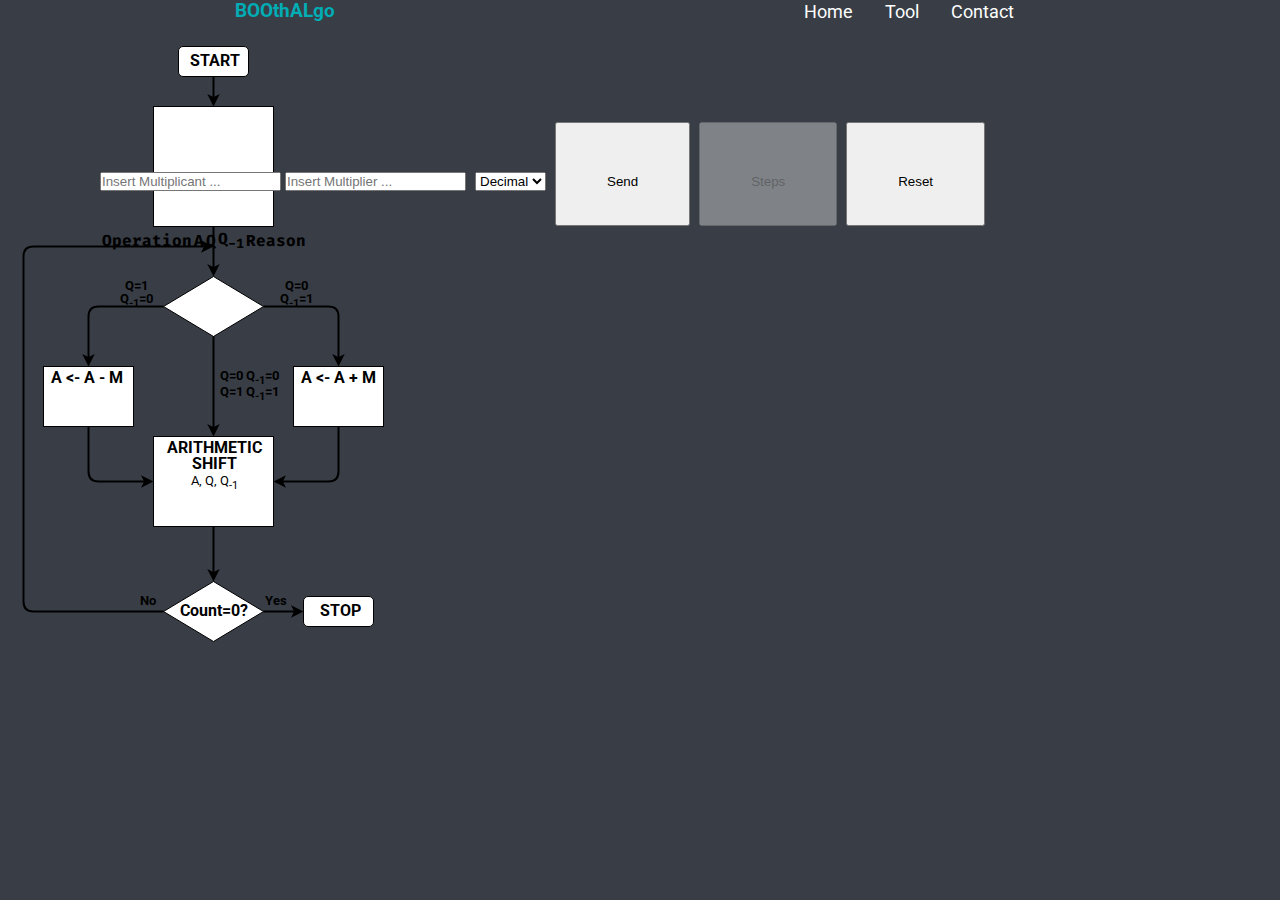
<file: Booths-Algorithm/index.html>
<!DOCTYPE html>
<html lang="pt-br">
  <head>
    <meta charset="UTF-8" />
    <meta name="viewport" content="width=device-width, initial-scale=1.0" />
    <link
      rel="stylesheet"
      href="https://stackpath.bootstrapcdn.com/bootstrap/4.1.3/css/bootstrap.min.css"
      integrity="sha384-MCw98/SFnGE8fJT3GXwEOngsV7Zt27NXFoaoApmYm81iuXoPkFOJwJ8ERdknLPMO"
      crossorigin="anonymous"
    />
    <link rel="preconnect" href="https://fonts.gstatic.com" />
    <link
      href="https://fonts.googleapis.com/css2?family=Roboto:wght@300;700&display=swap"
      rel="stylesheet"
    />
    <link rel="preconnect" href="https://fonts.gstatic.com" />
    <link
      href="https://fonts.googleapis.com/css2?family=Fira+Code:wght@400;500&display=swap"
      rel="stylesheet"
    />
    <link rel="stylesheet" type="text/css" href="styles/style.css" />
    <title>Booths-Algorithm</title>
  </head>
  <body>


    <div>
      <nav>
          <h3>BOOthALgo</h3>
          <ul>
              <li><a href="app.html">Home</a></li>
              <li><a href="">Tool</a></li>
              <li><a href="">Contact</a></li>
          </ul>
      </nav>
  </div>
    <div class="container-fluid">
      <div class="row">
        <div class="col-sm input-group mt-1">
          <input
            class="form-control"
            type="number"
            id="Multiplicant"
            placeholder="Insert Multiplicant ..."
          />

          <input
            class="form-control mr-0"
            type="number"
            id="Multiplier"
            placeholder="Insert Multiplier ..."
          />

          <!-- <label class="my-1 mr-2" for="inlineFormCustomSelectPref"
            >Input</label
          > -->

          <select class="custom-select" id="inlineFormCustomSelectPref">
            <option value="DEC" selected>Decimal</option>
            <option value="BIN">Binary</option>
          </select>

          <button class="btn btn-primary" id="send" onclick="send()">
            Send
          </button>

          <button
            class="btn btn-outline-danger"
            id="steps"
            onclick="steps()"
            disabled
          >
            Steps
          </button>

          <button
            class="btn btn-outline-danger"
            id="reset"
            onclick="tableReset()"
          >
            Reset
          </button>

          <div class="mt-2 pb-3">
            <div id="info"></div>

            <div id="start">Start</div>

            <div id="A"></div>
            <div id="Q"></div>
            <div id="QMO"></div>
            <div id="M"></div>
            <div id="count"></div>

            <div id="CQ"></div>
            <div id="CQMO"></div>

            <div id="sub">A <- A - M</div>
            <div id="ASub"></div>

            <div id="sum">A <- A + M</div>
            <div id="ASum"></div>

            <div id="Ashift">
              ARITHMETIC <br />
              SHIFT
            </div>
            <div id="order">A, Q, Q<sub>-1</sub></div>
            <div id="result"></div>
            <div id="countR"></div>

            <div id="counterzero">Count=0?</div>

            <div id="stop">STOP</div>

            <div id="decSub">Q=1<br />Q<sub>-1</sub>=0</div>
            <div id="decSum">Q=0<br />Q<sub>-1</sub>=1</div>
            <div id="decArith">
              Q=0 Q<sub>-1</sub>=0 <br />Q=1 Q<sub>-1</sub>=1
            </div>
            <div id="no">No</div>
            <div id="yes">Yes</div>
            <img
              src="images/Flowchart_background.png"
              alt="FlowChart"
              srcset=""
            />
          </div>
        </div>

        <div id="spacer" class="border border-secundary"></div>

        <div class="col-sm mt-1">
          <table
            class="table table-bordered table-sm table-hover text-center"
            id="table"
          >
            <thead class="thead-dark">
              <tr>
                <th scope="col">Operation</th>
                <th scope="col">A</th>
                <th scope="col">Q</th>
                <th scope="col">Q<sub>-1</sub></th>
                <th scope="col">Reason</th>
              </tr>
            </thead>
            <tbody id="tbody"></tbody>
          </table>
        </div>
      </div>
      <!-- final da row /\ -->
    </div>

    <script
      src="https://code.jquery.com/jquery-3.3.1.slim.min.js"
      integrity="sha384-q8i/X+965DzO0rT7abK41JStQIAqVgRVzpbzo5smXKp4YfRvH+8abtTE1Pi6jizo"
      crossorigin="anonymous"
    ></script>
    <script
      src="https://cdnjs.cloudflare.com/ajax/libs/popper.js/1.14.3/umd/popper.min.js"
      integrity="sha384-ZMP7rVo3mIykV+2+9J3UJ46jBk0WLaUAdn689aCwoqbBJiSnjAK/l8WvCWPIPm49"
      crossorigin="anonymous"
    ></script>
    <script
      src="https://stackpath.bootstrapcdn.com/bootstrap/4.1.3/js/bootstrap.min.js"
      integrity="sha384-ChfqqxuZUCnJSK3+MXmPNIyE6ZbWh2IMqE241rYiqJxyMiZ6OW/JmZQ5stwEULTy"
      crossorigin="anonymous"
    ></script>
    <script type="text/javascript" src="scripts/binaryToDecimal.js"></script>
    <script type="text/javascript" src="scripts/decimalToBinary.js"></script>
    <script type="text/javascript" src="scripts/twoComplement.js"></script>
    <script type="text/javascript" src="scripts/arithmeticShift.js"></script>
    <script type="text/javascript" src="scripts/sum.js"></script>
    <script type="text/javascript" src="scripts/send.js"></script>
    <script type="text/javascript" src="scripts/steps.js"></script>
    <script type="text/javascript" src="scripts/tableInsert.js"></script>
    <script type="text/javascript" src="scripts/tableReset.js"></script>
    <script type="text/javascript" src="utils/CheckInputBIN.js"></script>
  </body>
</html>
</file>
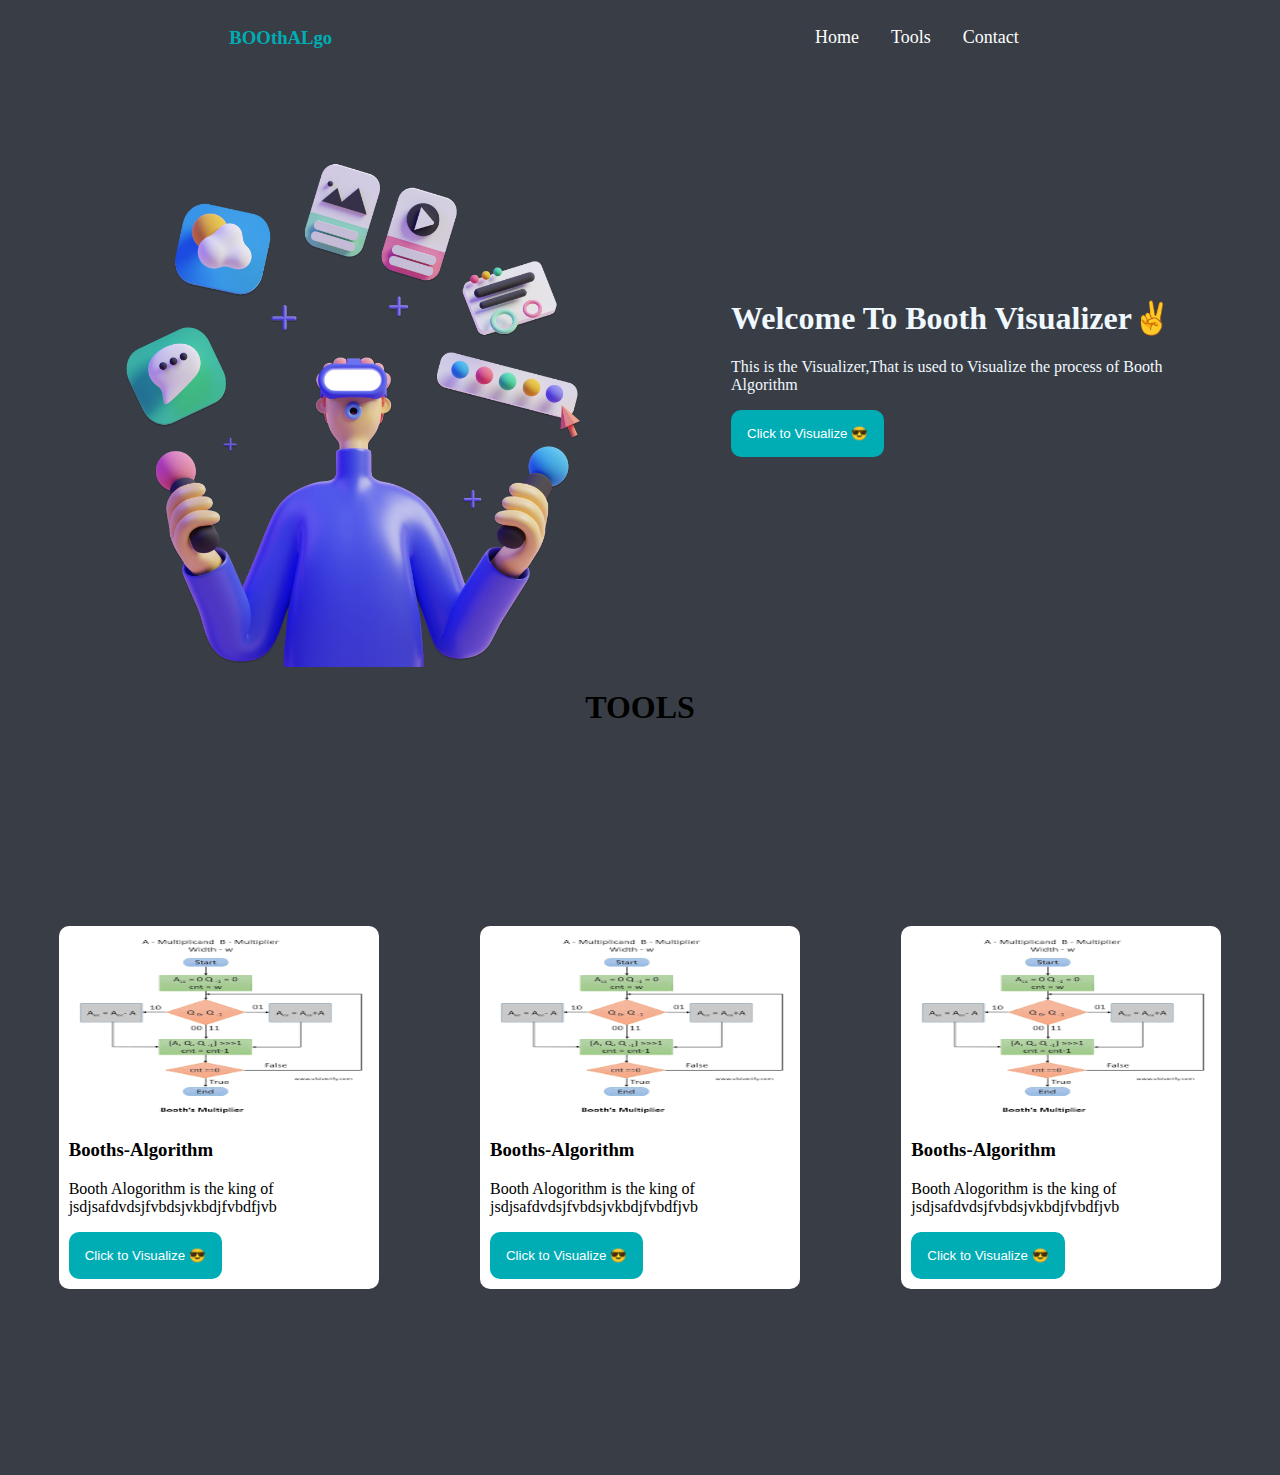
<file: Booths-Algorithm/app.html>
<!DOCTYPE html>
<html lang="en">
<head>
    <meta charset="UTF-8">
    <meta http-equiv="X-UA-Compatible" content="IE=edge">
    <meta name="viewport" content="width=device-width, initial-scale=1.0">
    <title>Document</title>
    <link rel="stylesheet" href="./styles/HomeStyle.css">
</head>
<body>
    <div class="loader"></div>
    <div>
        <nav>
            <h3>BOOthALgo</h3>
            <ul>
                <li><a href="">Home</a></li>
                <li><a href="#tools">Tools</a></li>
                <li><a href="">Contact</a></li>
            </ul>
        </nav>
    </div>
    <div class="hero">
        <img src="images/Saly-19.png" alt="">
        <div class="hero-info">
            <h1 style="color: aliceblue;">Welcome To Booth Visualizer✌️</h1>
            <p style="color: aliceblue; max-width: 500px;">
                This is the Visualizer,That is used to Visualize the process of Booth Algorithm
            </p>
            <button class="btn"><a href="index.html" class="btn-inner">Click to Visualize 😎</a></button>
        </div>
    </div>
   
    <div > 
        <h1> <center>TOOLS</center>  </h1>
       <div id="tools">
        <div class="card">
            <img src="[data-uri]" alt="">
            <h3>Booths-Algorithm</h3>
            <p>Booth Alogorithm is the king of jsdjsafdvdsjfvbdsjvkbdjfvbdfjvb</p>
            <button class="btn"><a href="index.html" class="btn-inner">Click to Visualize 😎</a></button>
           </div>
    
           <div class="card">
            <img src="[data-uri]" alt="">
            <h3>Booths-Algorithm</h3>
            <p>Booth Alogorithm is the king of jsdjsafdvdsjfvbdsjvkbdjfvbdfjvb</p>
            <button class="btn"><a href="index.html" class="btn-inner">Click to Visualize 😎</a></button>
           </div>
           
           <div class="card">
            <img src="[data-uri]" alt="">
            <h3>Booths-Algorithm</h3>
            <p>Booth Alogorithm is the king of jsdjsafdvdsjfvbdsjvkbdjfvbdfjvb</p>
            <button class="btn"><a href="index.html" class="btn-inner">Click to Visualize 😎</a></button>
           </div>
       </div>

    </div>
</body>
<script>
    var loader=document.querySelector(".loader")
    window.addEventListener("load",()=>{
        loader.style.display="none"
    })
</script>
</html>
</file>
<file: Booths-Algorithm/styles/style.css>
* {
  margin: 0;
  padding: 0;
  outline: 0;
  box-sizing: border-box;
}

body {
  font-family: "Roboto", sans-serif;
  background-color: #f2f2f2;
  background-color:#00ADB5;
  background-color: #393E46;
}

button {
  padding: 50px;
  height: 38px;
}
.container-fluid{
  padding: 100px;
}
#inlineFormCustomSelectPref {
  max-width: 98px;
}

#send {
  margin: 0 5px;
}

#Multiplier {
  margin-right: 5px;
}

#reset {
  margin-left: 5px;
}

table {
  font-family: "Fira Code", monospace;
}

.table-hover tbody tr:hover td,
.table-hover .table-secondary:hover > td {
  background-color: rgb(123, 123, 141);
}

span {
  color: red;
}

img {
  position: absolute;
  top: 45px;
  left: 15px;
  z-index: -1;
}

#info {
  font-family: "Fira Code";

  display: none;
  position: absolute;
  text-align: justify;
  top: 110px;
  left: 290px;

  background-color: #dfdddc;
  padding: 20px;

  border-radius: 10px;
}

#start {
  position: absolute;
  text-align: center;
  top: 51px;
  left: 190px;
  font-weight: bold;
  text-transform: uppercase;
}

#A,
#Q,
#QMO,
#M,
#count {
  position: absolute;
  text-align: center;
  top: 115px;
  left: 160px;
  font-weight: bold;
}

#Q {
  top: 136px;
}

#QMO {
  top: 157px;
}

#M {
  top: 178px;
}

#count {
  top: 199px;
}

#CQ,
#CQMO {
  position: absolute;
  text-align: center;
  top: 290px;
  left: 2000px;
  font-weight: bold;
}

#CQ {
  top: 286px;
  left: 195px;
}

#CQMO {
  top: 302px;
  left: 190px;
}

#sub,
#sum,
#ASub,
#ASum {
  position: absolute;
  text-align: center;
  top: 368px;
  left: 51px;
  font-weight: bold;
}

#sum {
  left: 301px;
}

#ASub {
  top: 395px;
}

#ASum {
  top: 395px;
  left: 300px;
}

#Ashift,
#order,
#result,
#countR {
  position: absolute;
  text-align: center;
  top: 440px;
  left: 167px;

  font-weight: bold;
  line-height: 1;
}

#order {
  top: 474px;
  left: 191px;
  font-weight: normal;
  font-size: small;
}

#result {
  top: 490px;
  left: 160px;
  font-size: 0.9rem;
}

#countR {
  top: 510px;
  /* left: 180px; */
  left: 165px;
}

#counterzero {
  position: absolute;
  text-align: center;
  top: 601px;
  left: 180px;

  font-weight: bold;
}

#stop {
  position: absolute;
  text-align: center;
  top: 601px;
  left: 320px;
  font-weight: bold;
  text-transform: uppercase;
}

#decSub,
#decSum,
#decArith,
#no,
#yes {
  position: absolute;
  text-align: center;

  font-size: 0.8rem;
  font-weight: bold;
  line-height: 1;

  top: 280px;
  left: 120px;
}

/* #decSub {
  top: 280px;
  left: 120px;
} */

#decSum {
  top: 280px;
  left: 280px;
}

#decArith {
  top: 370px;
  left: 220px;
}

#no {
  top: 595px;
  left: 140px;
}

#yes {
  top: 595px;
  left: 265px;
}






.loader {
  border: 16px solid #f3f3f3; /* Light grey */
  border-top: 16px solid #3498db; /* Blue */
  border-radius: 50%;
  width: 120px;
  display: block;
  height: 120px;
  animation: spin 2s linear infinite;
}

@keyframes spin {
  0% { transform: rotate(0deg); }
  100% { transform: rotate(360deg); }
}


nav{
  display: flex;
  justify-content: space-around;
  align-items: center;

}

nav>h3{
  color: #00ADB5;
  font-weight: bolder;
}
nav li a{
  color: white;
  list-style-type:none;
margin-right: 2rem;
font-size: large;
text-decoration: none;

}
li{
  list-style-type: none;
}

nav ul{
  display: flex;
  align-items: center;
  justify-content: center;
  
}
</file>
<file: Booths-Algorithm/styles/HomeStyle.css>
body{
    background-color:#393E46;
    scroll-behavior: smooth;
    scroll-snap-type: mandatory;
    scroll-behavior: smooth;
}
img{
    width: 100%;
    height: 180px;
    
}
img::after{
    content: '';
    background-color: red;
    width: 100%;
    height: 100%;
    position: absolute;
    top:0;
    bottom: 0;
    left:0;
    right: 0;
}
.card{
     width: 200px;
     padding: 10px;
     height: 200px;
    background-color: white;
    width: max-content;
    height: max-content;
    border-radius: 10px;
}
.card p{
    max-width: 300px;
}
nav{
    display: flex;
    justify-content: space-around;
    align-items: center;

}

nav>h3{
    color: #00ADB5;
}
nav li a{
    color: white;
    list-style-type:none;
margin-right: 2rem;
font-size: large;
text-decoration: none;

}
li{
    list-style-type: none;
}

nav ul{
    display: flex;
    align-items: center;
    justify-content: center;
    
}

.hero{
    display: flex;
    justify-content: space-around;
    align-items: center;


}
.hero img{
    width: 600px;
    height: 600px;

}
.btn{
    padding: 1rem;
    background-color: #00ADB5;
    border-radius: 10px;
    border: none;
    outline: none;
    
}
.btn .btn-inner{
color: #ffffff;
text-decoration: none;
}
#tools{
    display: flex;
    align-items: center;
    justify-content: space-around;
    height: 80vh;
    
}
</file>
